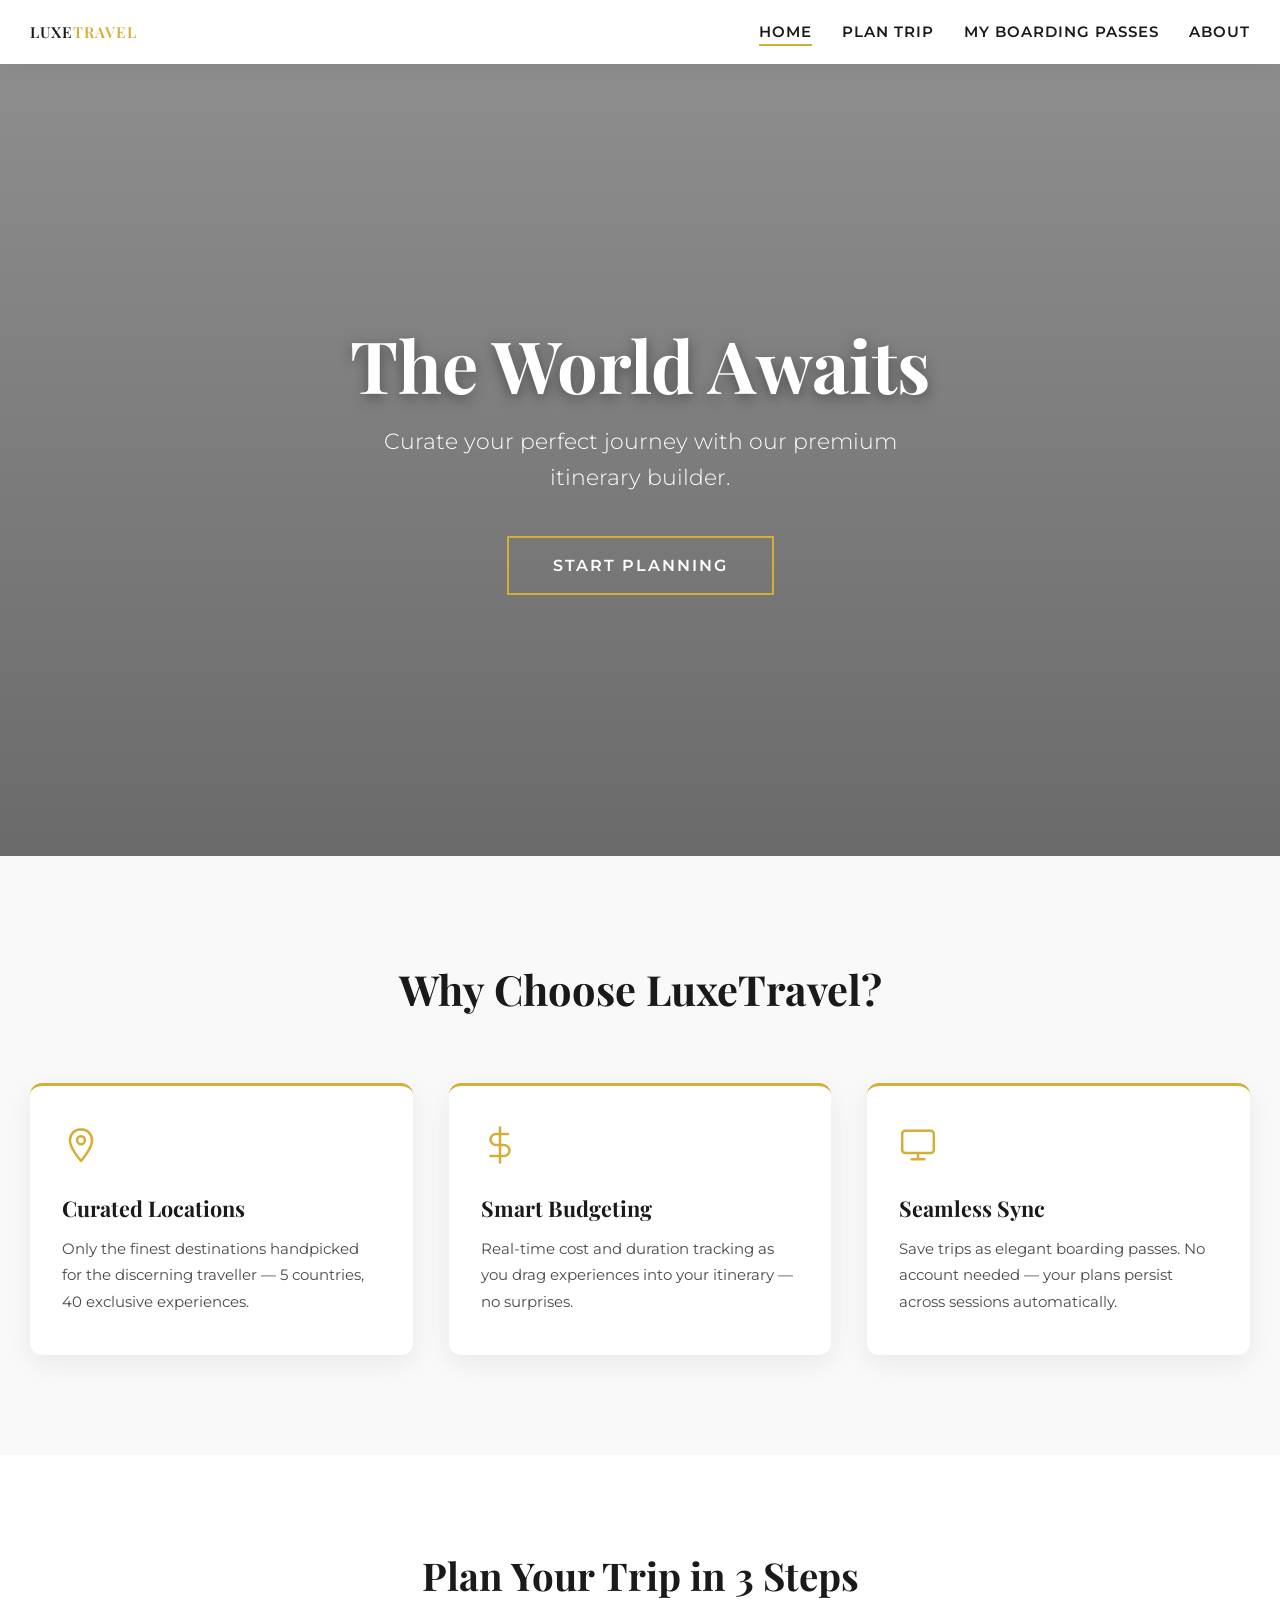
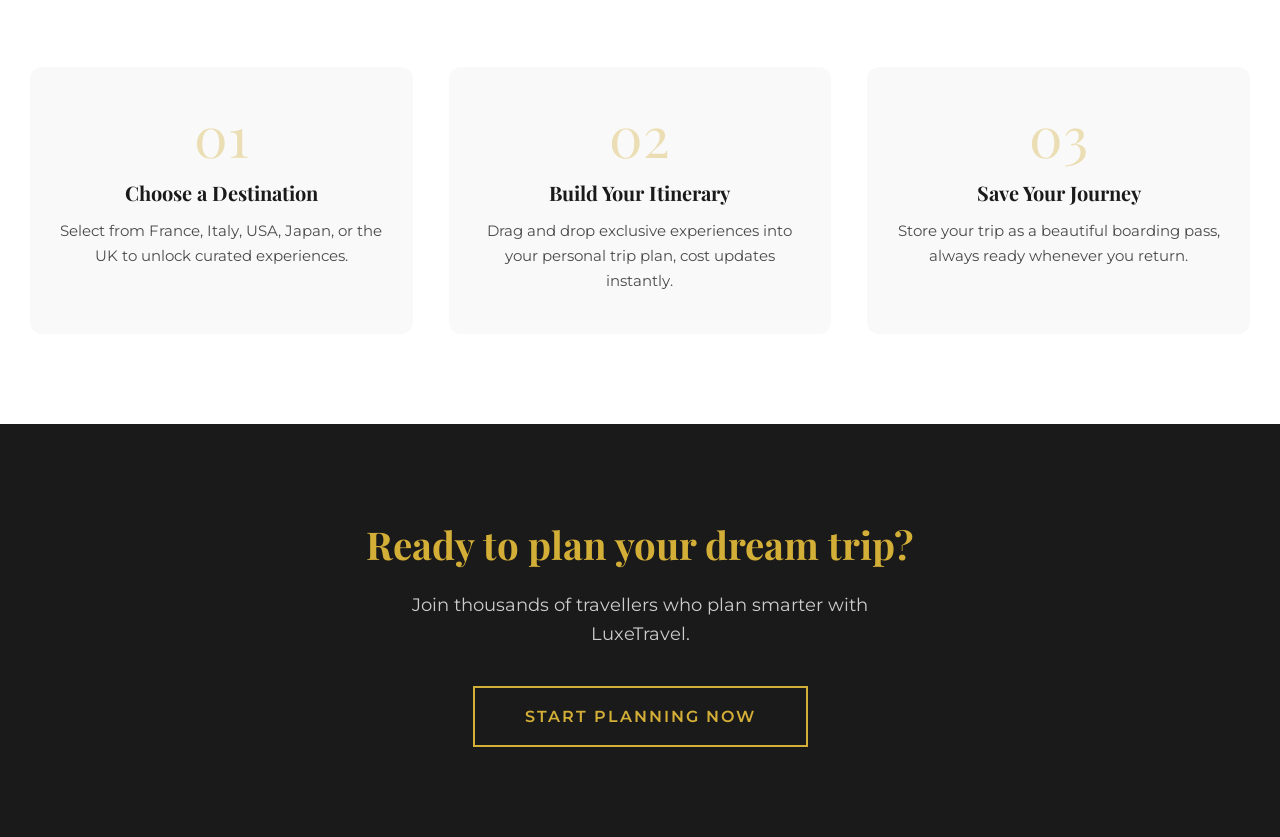
<file: index.html>
<!DOCTYPE html>
<html lang="en">
<head>
    <meta charset="UTF-8">
    <meta name="viewport" content="width=device-width, initial-scale=1.0">
    <title>LuxeTravel | Premium Route Planner</title>
    <meta name="description" content="LuxeTravel — Plan your perfect luxury trip. Curate personalized itineraries, track your budget in real-time, and save your journeys as beautiful boarding passes.">

    <link rel="preconnect" href="https://fonts.googleapis.com">
    <link rel="preconnect" href="https://fonts.gstatic.com" crossorigin>
    <link rel="preconnect" href="https://cdnjs.cloudflare.com">
    <link rel="stylesheet" href="style.css">
</head>
<body>

    <header class="main-header" role="banner">
        <div class="container navbar">
            <a href="index.html" class="logo" aria-label="LuxeTravel — go to homepage">Luxe<span>Travel</span></a>
            <nav aria-label="Main navigation">
                <ul>
                    <li><a href="index.html" class="active" aria-current="page">Home</a></li>
                    <li><a href="planner.html">Plan Trip</a></li>
                    <li><a href="my-routes.html">My Boarding Passes</a></li>
                    <li><a href="about.html">About</a></li>
                </ul>
            </nav>
        </div>
    </header>

    <main>

        <!-- HERO -->
        <section class="hero" aria-label="Welcome banner">
            <div class="hero-content">
                <h1>The World Awaits</h1>
                <p>Curate your perfect journey with our premium itinerary builder.</p>
                <a href="planner.html" class="btn-luxury">Start Planning</a>
            </div>
        </section>

        <!-- WHY LUXETRAVEL -->
        <section class="features-section" aria-labelledby="features-heading">
            <div class="container">
                <h2 id="features-heading">Why Choose LuxeTravel?</h2>
                <div class="features-grid">

                    <article class="feature-card">
                        <div class="feature-icon" aria-hidden="true">
                            <svg width="38" height="38" viewBox="0 0 24 24" fill="none" stroke="currentColor" stroke-width="1.6" stroke-linecap="round" stroke-linejoin="round"><path d="M12 2C8.13 2 5 5.13 5 9c0 5.25 7 13 7 13s7-7.75 7-13c0-3.87-3.13-7-7-7z"/><circle cx="12" cy="9" r="2.5"/></svg>
                        </div>
                        <div class="feature-text">
                            <h3>Curated Locations</h3>
                            <p>Only the finest destinations handpicked for the discerning traveller — 5 countries, 40 exclusive experiences.</p>
                        </div>
                    </article>

                    <article class="feature-card">
                        <div class="feature-icon" aria-hidden="true">
                            <svg width="38" height="38" viewBox="0 0 24 24" fill="none" stroke="currentColor" stroke-width="1.6" stroke-linecap="round" stroke-linejoin="round"><line x1="12" y1="1" x2="12" y2="23"/><path d="M17 5H9.5a3.5 3.5 0 0 0 0 7h5a3.5 3.5 0 0 1 0 7H6"/></svg>
                        </div>
                        <div class="feature-text">
                            <h3>Smart Budgeting</h3>
                            <p>Real-time cost and duration tracking as you drag experiences into your itinerary — no surprises.</p>
                        </div>
                    </article>

                    <article class="feature-card">
                        <div class="feature-icon" aria-hidden="true">
                            <svg width="38" height="38" viewBox="0 0 24 24" fill="none" stroke="currentColor" stroke-width="1.6" stroke-linecap="round" stroke-linejoin="round"><rect x="2" y="3" width="20" height="14" rx="2"/><path d="M8 21h8M12 17v4"/></svg>
                        </div>
                        <div class="feature-text">
                            <h3>Seamless Sync</h3>
                            <p>Save trips as elegant boarding passes. No account needed — your plans persist across sessions automatically.</p>
                        </div>
                    </article>

                </div>
            </div>
        </section>

        <!-- HOW IT WORKS -->
        <section class="steps-section" aria-labelledby="steps-heading">
            <div class="container">
                <h2 id="steps-heading">Plan Your Trip in 3 Steps</h2>
                <ol class="steps-grid">
                    <li class="step-card">
                        <span class="step-number" aria-hidden="true">01</span>
                        <h3>Choose a Destination</h3>
                        <p>Select from France, Italy, USA, Japan, or the UK to unlock curated experiences.</p>
                    </li>
                    <li class="step-card">
                        <span class="step-number" aria-hidden="true">02</span>
                        <h3>Build Your Itinerary</h3>
                        <p>Drag and drop exclusive experiences into your personal trip plan, cost updates instantly.</p>
                    </li>
                    <li class="step-card">
                        <span class="step-number" aria-hidden="true">03</span>
                        <h3>Save Your Journey</h3>
                        <p>Store your trip as a beautiful boarding pass, always ready whenever you return.</p>
                    </li>
                </ol>
            </div>
        </section>

        <!-- CTA -->
        <section class="cta-section" aria-labelledby="cta-heading">
            <div class="container cta-inner">
                <h2 id="cta-heading">Ready to plan your dream trip?</h2>
                <p>Join thousands of travellers who plan smarter with LuxeTravel.</p>
                <a href="planner.html" class="btn-luxury cta-btn">Start Planning Now</a>
            </div>
        </section>

    </main>

</body>
</html>
</file>
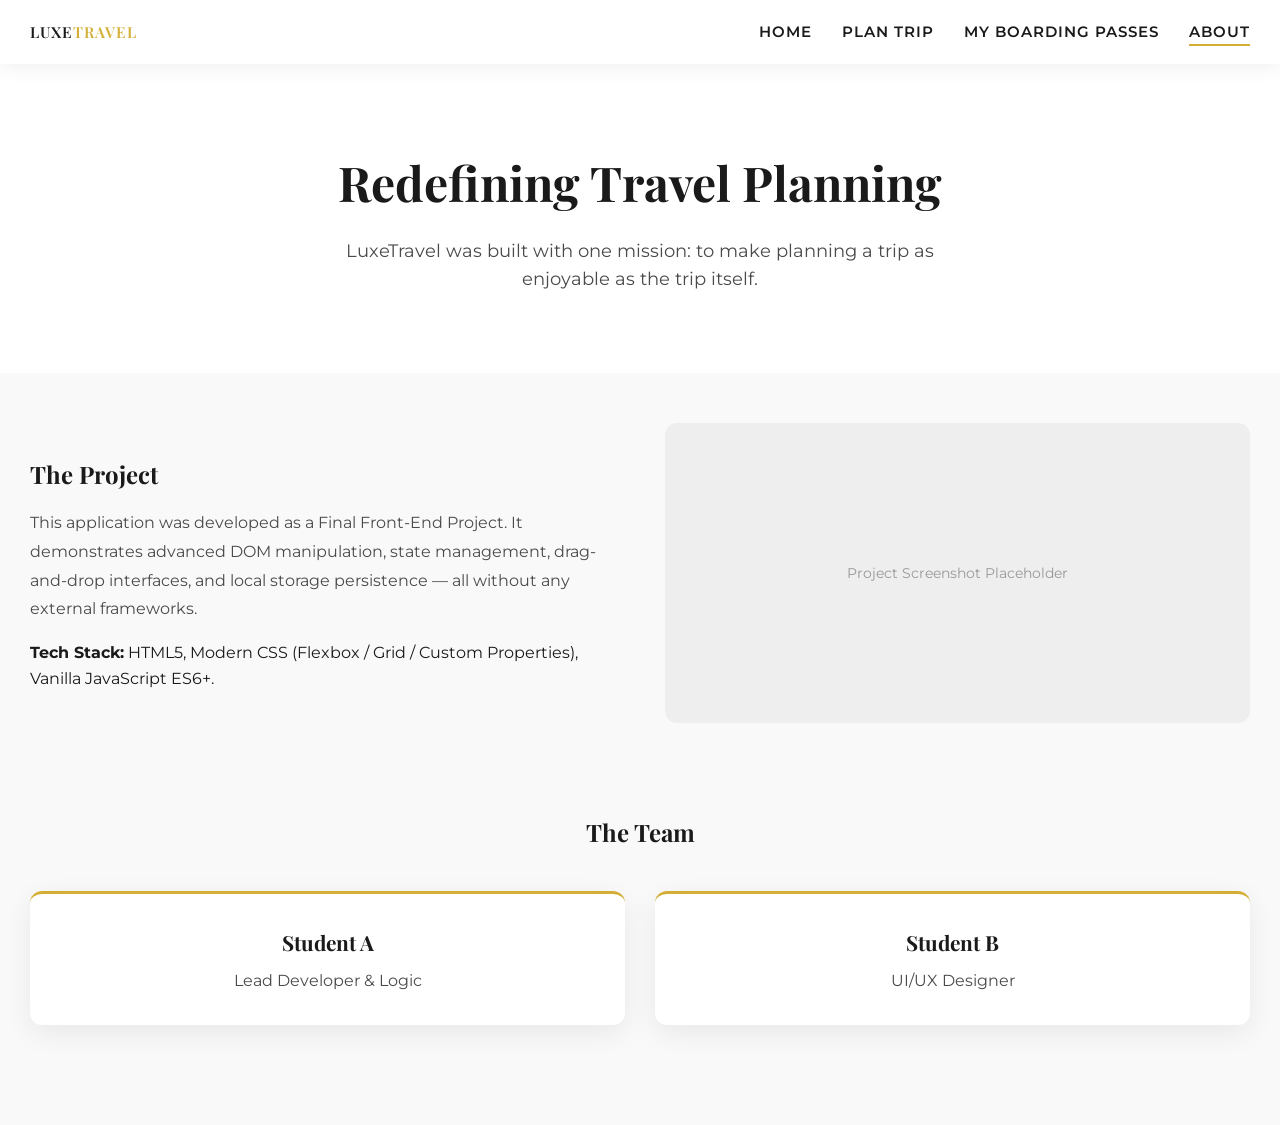
<file: about.html>
<!DOCTYPE html>
<html lang="en">
<head>
    <meta charset="UTF-8">
    <meta name="viewport" content="width=device-width, initial-scale=1.0">
    <title>About Us | LuxeTravel</title>
    <meta name="description" content="Learn about the LuxeTravel project — a premium travel itinerary builder built with HTML5, CSS3, and Vanilla JavaScript as a final front-end development project.">

    <link rel="preconnect" href="https://fonts.googleapis.com">
    <link rel="preconnect" href="https://fonts.gstatic.com" crossorigin>

    <link rel="stylesheet" href="style.css">
</head>
<body>

    <header class="main-header" role="banner">
        <div class="container navbar">
            <a href="index.html" class="logo" aria-label="LuxeTravel — go to homepage">Luxe<span>Travel</span></a>
            <nav aria-label="Main navigation">
                <ul>
                    <li><a href="index.html">Home</a></li>
                    <li><a href="planner.html">Plan Trip</a></li>
                    <li><a href="my-routes.html">My Boarding Passes</a></li>
                    <li><a href="about.html" class="active" aria-current="page">About</a></li>
                </ul>
            </nav>
        </div>
    </header>

    <main>

        <!-- HERO -->
        <section class="about-hero" aria-labelledby="about-heading">
            <div class="container">
                <h1 id="about-heading">Redefining Travel Planning</h1>
                <p style="max-width:600px; margin:16px auto 0; color:var(--text-light); font-size:1.1rem;">
                    LuxeTravel was built with one mission: to make planning a trip as enjoyable as the trip itself.
                </p>
            </div>
        </section>

        <!-- THE PROJECT -->
        <section class="container" style="margin-bottom:90px;" aria-labelledby="project-heading">
            <div class="about-grid">
                <div>
                    <h2 id="project-heading">The Project</h2>
                    <p style="margin-top:16px; color:var(--text-light); line-height:1.8;">
                        This application was developed as a Final Front-End Project. It demonstrates advanced DOM manipulation, state management, drag-and-drop interfaces, and local storage persistence — all without any external frameworks.
                    </p>
                    <p style="margin-top:16px;">
                        <strong>Tech Stack:</strong> HTML5, Modern CSS (Flexbox / Grid / Custom Properties), Vanilla JavaScript ES6+.
                    </p>
                </div>
                <div
                    style="background:#eee; height:300px; border-radius:12px; display:flex; align-items:center; justify-content:center;"
                    role="img"
                    aria-label="Project screenshot placeholder">
                    <span style="color:#999; font-size:0.9rem;">Project Screenshot Placeholder</span>
                </div>
            </div>
        </section>

        <!-- THE TEAM -->
        <section class="container" style="text-align:center; margin-bottom:100px;" aria-labelledby="team-heading">
            <h2 id="team-heading">The Team</h2>
            <div style="display:grid; grid-template-columns:repeat(auto-fit, minmax(200px,1fr)); gap:30px; margin-top:40px;">
                <div class="team-member">
                    <h3>Student A</h3>
                    <p>Lead Developer &amp; Logic</p>
                </div>
                <div class="team-member">
                    <h3>Student B</h3>
                    <p>UI/UX Designer</p>
                </div>
            </div>
        </section>

    </main>

</body>
</html>
</file>
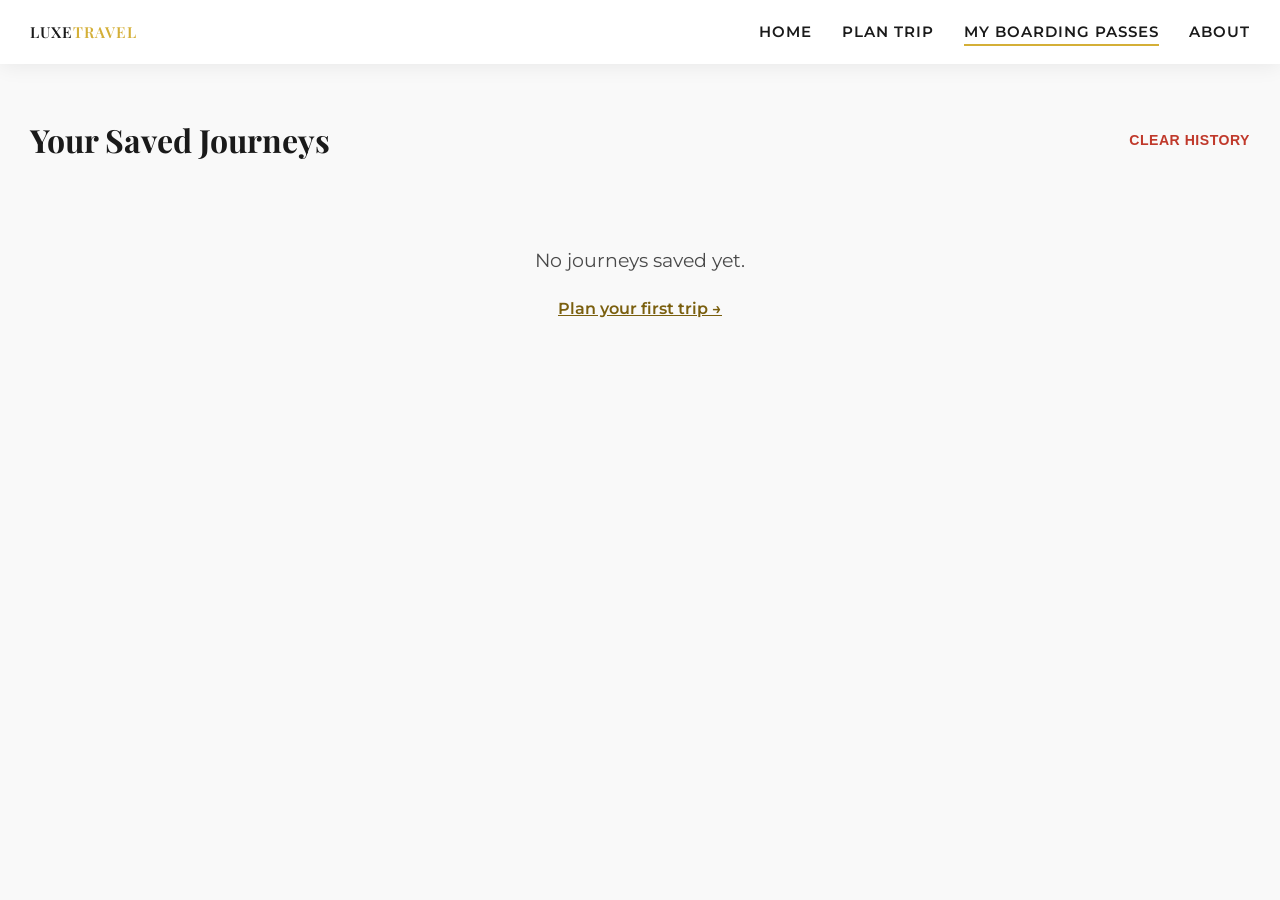
<file: my-routes.html>
<!DOCTYPE html>
<html lang="en">
<head>
    <meta charset="UTF-8">
    <meta name="viewport" content="width=device-width, initial-scale=1.0">
    <title>My Boarding Passes | LuxeTravel</title>
    <meta name="description" content="View and manage your saved LuxeTravel journeys. Each trip is displayed as a stylized boarding pass showing your destination, full itinerary, total cost and duration.">

    <link rel="preconnect" href="https://fonts.googleapis.com">
    <link rel="preconnect" href="https://fonts.gstatic.com" crossorigin>
    <link rel="preconnect" href="https://cdnjs.cloudflare.com">

    <link rel="stylesheet" href="style.css">
    <link rel="stylesheet" href="https://cdnjs.cloudflare.com/ajax/libs/font-awesome/6.0.0/css/all.min.css">
</head>
<body>

    <header class="main-header" role="banner">
        <div class="container navbar">
            <a href="index.html" class="logo" aria-label="LuxeTravel — go to homepage">Luxe<span>Travel</span></a>
            <nav aria-label="Main navigation">
                <ul>
                    <li><a href="index.html">Home</a></li>
                    <li><a href="planner.html">Plan Trip</a></li>
                    <li><a href="my-routes.html" class="active" aria-current="page">My Boarding Passes</a></li>
                    <li><a href="about.html">About</a></li>
                </ul>
            </nav>
        </div>
    </header>

    <main class="container" style="margin-top:50px; margin-bottom:80px;">

        <div style="display:flex; justify-content:space-between; align-items:center; margin-bottom:40px; flex-wrap:wrap; gap:16px;">
            <h1>Your Saved Journeys</h1>
            <button
                id="clear-history-btn"
                style="color:#c0392b; background:none; border:none; cursor:pointer; font-weight:700; font-size:0.88rem; letter-spacing:0.5px;"
                aria-label="Clear all saved journeys">
                CLEAR HISTORY
            </button>
        </div>

        <div id="saved-trips-container" aria-live="polite" aria-label="Saved trips list">
            <p style="text-align:center; margin-top:50px; color:var(--text-light);">Loading your trips…</p>
        </div>

    </main>

    <script src="src/js/my-routes.js"></script>
</body>
</html>
</file>
<file: style.css>
/* ============================================================
   LUXETRAVEL — LUXURY TRAVEL THEME
   Responsive: Desktop / Laptop / Tablet / Mobile / Small Phone
   ============================================================ */

@import url('https://fonts.googleapis.com/css2?family=Playfair+Display:wght@400;700&family=Montserrat:wght@300;400;500;600&display=swap');

/* ── CSS Variables ── */
:root {
    --primary-color:   #d4af37;
    --primary-dark:    #7a5f0e;      /* Darkened to 4.6:1 contrast on white — WCAG AA */
    --secondary-color: #1a1a1a;
    --bg-color:        #f9f9f9;
    --card-bg:         #ffffff;
    --text-main:       #1a1a1a;
    --text-light:      #4a4a4a;      /* Darkened to 9.7:1 on white — WCAG AAA */
    --shadow-soft:     0 8px 28px rgba(0,0,0,0.07);
    --shadow-heavy:    0 20px 50px rgba(0,0,0,0.14);
    --radius:          12px;
    --header-height:   70px;
}

/* ── Reset ── */
*, *::before, *::after { box-sizing: border-box; margin: 0; padding: 0; }

body {
    font-family: 'Montserrat', sans-serif;
    background-color: var(--bg-color);
    color: var(--text-main);
    line-height: 1.6;
    overflow-x: hidden;
}

h1, h2, h3, .logo { font-family: 'Playfair Display', serif; }
a { text-decoration: none; color: inherit; transition: 0.3s; }
ul { list-style: none; }
img { display: block; max-width: 100%; }


/* ============================================================
   HEADER & NAVBAR
   ============================================================ */

.main-header {
    background-color: var(--card-bg);
    padding: 1.2rem 0;
    position: sticky;
    top: 0;
    z-index: 1000;
    box-shadow: 0 2px 20px rgba(0,0,0,0.07);
}

.navbar {
    display: flex;
    justify-content: space-between;
    align-items: center;
}

/* Logo is now an <a> tag — inherit style */
.logo {
    font-family: 'Playfair Display', serif;
    font-size: 1.8rem;
    font-weight: 700;
    color: var(--secondary-color);
    letter-spacing: 1px;
    white-space: nowrap;
}
.logo span { color: var(--primary-color); }

.navbar ul   { display: flex; gap: 30px; flex-wrap: nowrap; }

.navbar a {
    font-weight: 600;
    font-size: 0.95rem;
    color: var(--secondary-color);
    text-transform: uppercase;
    letter-spacing: 1px;
    position: relative;
    white-space: nowrap;
}

.navbar a::after {
    content: '';
    position: absolute;
    width: 0; height: 2px;
    bottom: -5px; left: 0;
    background-color: var(--primary-color);
    transition: 0.3s;
}
.navbar a:hover::after,
.navbar a.active::after { width: 100%; }


/* ============================================================
   HERO SECTION
   — min-height avoids CLS caused by vh + dynamic content
   — background-attachment:fixed only on desktop (iOS glitch)
   ============================================================ */

.hero {
    min-height: 88vh;
    background:
        linear-gradient(rgba(0,0,0,0.42), rgba(0,0,0,0.58)),
        url('https://images.unsplash.com/photo-1476514525535-07fb3b4ae5f1?auto=format&fit=crop&w=1920&q=75')
        center / cover no-repeat;
    display: flex;
    align-items: center;
    justify-content: center;
    text-align: center;
    color: white;
}

@media (min-width: 1025px) {
    .hero { background-attachment: fixed; }
}

.hero-content { padding: 0 20px; }

.hero-content h1 {
    font-size: 4.5rem;
    line-height: 1.1;
    margin-bottom: 20px;
    text-shadow: 0 4px 14px rgba(0,0,0,0.4);
}

.hero-content p {
    font-size: 1.4rem;
    font-weight: 300;
    margin-bottom: 40px;
    max-width: 580px;
    margin-left: auto;
    margin-right: auto;
}

.btn-luxury {
    display: inline-block;
    padding: 15px 44px;
    background: transparent;
    border: 2px solid var(--primary-color);
    color: white;
    font-family: 'Montserrat', sans-serif;
    text-transform: uppercase;
    font-weight: 600;
    letter-spacing: 2px;
    cursor: pointer;
    transition: background 0.35s, box-shadow 0.35s, color 0.35s;
}

.btn-luxury:hover {
    background: var(--primary-color);
    color: #1a1a1a;
    box-shadow: 0 0 22px rgba(212,175,55,0.55);
}


/* ============================================================
   LAYOUT CONTAINER
   ============================================================ */

.container { max-width: 1400px; margin: 0 auto; padding: 0 30px; }


/* ============================================================
   FEATURES SECTION (index.html)
   ============================================================ */

.features-section {
    padding: 100px 0;
    background: var(--bg-color);
}

.features-section h2 {
    font-size: 2.6rem;
    text-align: center;
    color: var(--secondary-color);
    margin-bottom: 60px;
}

.features-grid {
    display: grid;
    grid-template-columns: repeat(3, 1fr);
    gap: 36px;
}

.feature-card {
    display: flex;
    flex-direction: column;
    align-items: flex-start;
    padding: 40px 32px;
    background: var(--card-bg);
    border-radius: var(--radius);
    box-shadow: var(--shadow-soft);
    border-top: 3px solid var(--primary-color);
    transition: transform 0.3s, box-shadow 0.3s;
}

.feature-card:hover {
    transform: translateY(-6px);
    box-shadow: var(--shadow-heavy);
}

.feature-icon {
    color: var(--primary-color);
    margin-bottom: 20px;
    flex-shrink: 0;
}

.feature-text h3 {
    font-size: 1.35rem;
    color: var(--secondary-color);
    margin-bottom: 10px;
}

.feature-text p {
    color: var(--text-light);
    font-size: 0.95rem;
    line-height: 1.75;
}


/* ============================================================
   STEPS SECTION (index.html)
   ============================================================ */

.steps-section {
    padding: 90px 0;
    background: white;
}

.steps-section h2 {
    font-size: 2.4rem;
    text-align: center;
    color: var(--secondary-color);
    margin-bottom: 60px;
}

.steps-grid {
    display: grid;
    grid-template-columns: repeat(3, 1fr);
    gap: 36px;
    list-style: none;
    padding: 0;
    counter-reset: none;
}

.step-card {
    text-align: center;
    padding: 40px 28px;
    border-radius: var(--radius);
    background: var(--bg-color);
    position: relative;
}

.step-number {
    display: block;
    font-size: 3.5rem;
    font-family: 'Playfair Display', serif;
    color: var(--primary-color);
    opacity: 0.35;
    line-height: 1;
    margin-bottom: 14px;
}

.step-card h3 {
    font-size: 1.25rem;
    color: var(--secondary-color);
    margin-bottom: 10px;
}

.step-card p {
    color: var(--text-light);
    font-size: 0.92rem;
    line-height: 1.7;
}


/* ============================================================
   CTA SECTION (index.html)
   ============================================================ */

.cta-section {
    background: var(--secondary-color);
    padding: 90px 0;
    text-align: center;
}

.cta-inner h2 {
    font-size: 2.4rem;
    color: var(--primary-color);
    margin-bottom: 16px;
}

.cta-inner p {
    font-size: 1.1rem;
    color: rgba(255,255,255,0.78);
    margin-bottom: 38px;
    max-width: 480px;
    margin-left: auto;
    margin-right: auto;
}

.cta-btn {
    border-color: var(--primary-color);
    color: var(--primary-color);
    padding: 16px 50px;
}

.cta-btn:hover {
    background: var(--primary-color);
    color: var(--secondary-color);
    box-shadow: 0 0 28px rgba(212,175,55,0.45);
}


/* ============================================================
   COUNTRY SELECTION SCREEN
   ============================================================ */

#country-selection-screen {
    padding: 50px 0 80px;
    text-align: center;
    min-height: 80vh;
}

#country-selection-screen h1 {
    font-size: 3rem;
    margin-top: 50px;
}

#country-selection-screen > p {
    color: var(--text-light);
    font-size: 1.15rem;
    margin-top: 10px;
}

.country-grid {
    display: grid;
    grid-template-columns: repeat(auto-fit, minmax(250px, 1fr));
    gap: 30px;
    margin-top: 50px;
}

.country-card {
    position: relative;
    height: 350px;
    border-radius: var(--radius);
    overflow: hidden;
    cursor: pointer;
    box-shadow: var(--shadow-soft);
    transition: transform 0.4s;
}

.country-card:hover  { transform: translateY(-10px); }
.country-card img    { width: 100%; height: 100%; object-fit: cover; transition: 0.45s; }
.country-card:hover img { transform: scale(1.1); }

.country-card h3 {
    position: absolute;
    bottom: 20px; left: 20px;
    color: white;
    font-size: 2rem;
    z-index: 2;
    text-shadow: 0 2px 10px rgba(0,0,0,0.6);
}

.country-card::after {
    content: '';
    position: absolute;
    inset: 0;
    background: linear-gradient(to top, rgba(0,0,0,0.78), transparent 55%);
}


/* ============================================================
   PLANNER LAYOUT
   ============================================================ */

.planner-layout {
    display: grid;
    grid-template-columns: 2fr 1fr;
    gap: 40px;
    margin-top: 40px;
    margin-bottom: 80px;
    align-items: start;
}

.itinerary-column {
    position: sticky;
    top: calc(var(--header-height) + 70px);
    height: calc(100vh - 160px);
    overflow-y: auto;
    padding-right: 5px;
    scrollbar-width: thin;
    scrollbar-color: var(--primary-color) #eee;
}

.itinerary-column::-webkit-scrollbar { width: 4px; }
.itinerary-column::-webkit-scrollbar-thumb { background: var(--primary-color); border-radius: 2px; }

.section-header h2 {
    font-size: 2.5rem;
    color: var(--secondary-color);
    border-bottom: 3px solid var(--primary-color);
    display: inline-block;
    padding-bottom: 10px;
    margin-bottom: 30px;
}

.catalog-grid {
    display: grid;
    grid-template-columns: repeat(auto-fill, minmax(250px, 1fr));
    gap: 25px;
}

.attraction-card {
    background: white;
    border-radius: var(--radius);
    overflow: hidden;
    box-shadow: var(--shadow-soft);
    border: 1px solid rgba(0,0,0,0.05);
    cursor: grab;
    transition: transform 0.3s, box-shadow 0.3s;
    -webkit-user-select: none;
    user-select: none;
}

.attraction-card:active  { cursor: grabbing; }
.attraction-card:hover   { box-shadow: var(--shadow-heavy); transform: translateY(-4px); }

.attraction-card img     { width: 100%; height: 180px; object-fit: cover; }
.card-body               { padding: 20px; }
.card-title              { font-size: 1.15rem; margin-bottom: 5px; color: var(--secondary-color); }

.card-details {
    display: flex;
    justify-content: space-between;
    margin-top: 14px;
    font-weight: 700;
    color: var(--primary-dark);
    font-size: 0.9rem;
}

/* Drop Zone */
.itinerary-section {
    background: white;
    border: 2px dashed #dcdcdc;
    border-radius: var(--radius);
    min-height: 100%;
    padding: 20px;
    display: flex;
    flex-direction: column;
    transition: background 0.3s, border-color 0.3s;
}

.empty-state {
    margin: auto;
    text-align: center;
    color: #aaa;
    padding: 30px 0;
}

.itinerary-list { margin-top: 5px; }

.itinerary-item {
    background: #fdfdfd;
    border-left: 4px solid var(--primary-color);
    padding: 14px 16px;
    margin-bottom: 14px;
    display: flex;
    justify-content: space-between;
    align-items: center;
    box-shadow: 0 3px 10px rgba(0,0,0,0.04);
    border-radius: 4px;
}

.itinerary-item strong { display: block; font-size: 0.95rem; color: var(--secondary-color); }

.itinerary-item .item-meta {
    font-size: 0.78rem;
    color: var(--text-light);
    margin-top: 3px;
}

/* Remove button in itinerary */
.remove-btn {
    background: none;
    border: none;
    cursor: pointer;
    color: #c0392b;
    font-size: 1rem;
    padding: 6px;
    flex-shrink: 0;
    transition: color 0.2s;
}
.remove-btn:hover { color: #e74c3c; }

/* Dashboard Bar */
.dashboard-bar {
    background: var(--secondary-color);
    color: var(--primary-color);
    padding: 15px 0;
    position: sticky;
    top: var(--header-height);
    z-index: 900;
    margin-bottom: 20px;
}

.stat-value { color: white; margin-left: 5px; font-weight: 400; }


/* ============================================================
   MY BOARDING PASSES
   ============================================================ */

.boarding-pass {
    background: white;
    border-radius: var(--radius);
    box-shadow: var(--shadow-heavy);
    display: flex;
    overflow: hidden;
    margin-bottom: 30px;
    position: relative;
}

.pass-left {
    background: var(--secondary-color);
    color: var(--primary-color);
    padding: 30px;
    flex: 1;
    display: flex;
    flex-direction: column;
    justify-content: center;
    text-align: center;
    border-right: 2px dashed rgba(255,255,255,0.18);
    min-width: 120px;
}

.pass-left h3    { font-size: 3rem; margin: 0; line-height: 1; }
.pass-left span  { color: white; letter-spacing: 2px; text-transform: uppercase; font-size: 0.78rem; }

.pass-main {
    flex: 3;
    padding: 30px;
    display: flex;
    flex-direction: column;
}

.pass-header {
    display: flex;
    justify-content: space-between;
    border-bottom: 1px solid #eee;
    padding-bottom: 15px;
    margin-bottom: 15px;
    flex-wrap: wrap;
    gap: 10px;
}

.pass-header small { color: var(--text-light); font-size: 0.72rem; text-transform: uppercase; letter-spacing: 0.5px; }
.pass-header .val  { font-weight: 700; margin-top: 2px; font-size: 0.95rem; }
.pass-header .val.cost { color: var(--primary-dark); }

.pass-details ul {
    display: grid;
    grid-template-columns: 1fr 1fr;
    gap: 8px 20px;
    list-style: disc;
    padding-left: 20px;
    font-size: 0.88rem;
    color: var(--text-main);
}

.delete-trip-btn {
    position: absolute;
    top: 14px; right: 14px;
    background: none;
    border: none;
    color: #c0392b;
    cursor: pointer;
    font-size: 1.1rem;
    padding: 8px;
    line-height: 1;
    transition: color 0.2s;
}
.delete-trip-btn:hover { color: #e74c3c; }


/* ============================================================
   ABOUT PAGE
   ============================================================ */

.about-hero {
    text-align: center;
    padding: 80px 20px;
    background: white;
    margin-bottom: 50px;
}

.about-hero h1 { font-size: 3rem; margin-bottom: 16px; }

.about-grid {
    display: grid;
    grid-template-columns: 1fr 1fr;
    gap: 50px;
    align-items: center;
}

.team-member {
    text-align: center;
    padding: 32px 24px;
    background: white;
    box-shadow: var(--shadow-soft);
    border-radius: var(--radius);
    border-top: 3px solid var(--primary-color);
}

.team-member h3 { font-size: 1.3rem; margin-bottom: 8px; }
.team-member p  { color: var(--text-light); }


/* ============================================================
   UTILITY
   ============================================================ */

.hidden { display: none !important; }

.sr-only {
    position: absolute;
    width: 1px; height: 1px;
    padding: 0; margin: -1px;
    overflow: hidden;
    clip: rect(0,0,0,0);
    white-space: nowrap;
    border: 0;
}


/* ============================================================
   TABLET — max 1024px
   ============================================================ */

@media (max-width: 1024px) {

    .navbar ul  { gap: 20px; }
    .navbar a   { font-size: 0.85rem; letter-spacing: 0.5px; }
    .logo       { font-size: 1.6rem; }

    .hero-content h1 { font-size: 3.6rem; }

    /* Features: 2 columns, last card centred */
    .features-grid {
        grid-template-columns: repeat(2, 1fr);
        gap: 28px;
    }
    .features-grid .feature-card:last-child {
        grid-column: 1 / -1;
        max-width: 420px;
        margin: 0 auto;
        flex-direction: row;
        align-items: flex-start;
        gap: 20px;
    }
    .features-grid .feature-card:last-child .feature-icon { margin-bottom: 0; }

    /* Steps: 3 cols still fine at 1024 */
    .steps-section h2 { font-size: 2.1rem; }

    .planner-layout {
        grid-template-columns: 1fr 1fr;
        gap: 24px;
    }

    .itinerary-column { height: calc(100vh - 180px); }

    .catalog-grid {
        grid-template-columns: repeat(auto-fill, minmax(200px, 1fr));
        gap: 18px;
    }

    .country-card { height: 280px; }
    .about-grid   { gap: 30px; }
}


/* ============================================================
   MOBILE — max 768px
   ============================================================ */

@media (max-width: 768px) {

    /* Navbar */
    .logo       { font-size: 1.4rem; }
    .navbar ul  { gap: 10px; }
    .navbar a   { font-size: 0.72rem; letter-spacing: 0; }

    .container  { padding: 0 16px; }

    /* Hero */
    .hero {
        min-height: 72vh;
        background-attachment: scroll;
    }
    .hero-content h1 { font-size: 2.4rem; }
    .hero-content p  { font-size: 1.05rem; padding: 0 8px; }
    .btn-luxury      { padding: 13px 30px; font-size: 0.85rem; }

    /* Features */
    .features-section { padding: 64px 0; }
    .features-section h2 { font-size: 2rem; margin-bottom: 40px; }

    .features-grid {
        grid-template-columns: 1fr;
        gap: 18px;
    }
    .features-grid .feature-card:last-child {
        grid-column: auto;
        max-width: 100%;
        flex-direction: row;
        align-items: flex-start;
        gap: 18px;
    }

    .feature-card {
        flex-direction: row;
        align-items: flex-start;
        gap: 18px;
        padding: 26px 22px;
    }
    .feature-icon { margin-bottom: 0; }

    /* Steps */
    .steps-section { padding: 60px 0; }
    .steps-section h2 { font-size: 1.9rem; margin-bottom: 36px; }
    .steps-grid { grid-template-columns: 1fr; gap: 18px; }
    .step-card { padding: 28px 22px; }
    .step-number { font-size: 2.8rem; }

    /* CTA */
    .cta-section { padding: 64px 0; }
    .cta-inner h2 { font-size: 1.9rem; }
    .cta-inner p  { font-size: 1rem; }

    /* Country Selection */
    #country-selection-screen h1 { font-size: 1.8rem; margin-top: 30px; }

    .country-grid {
        grid-template-columns: repeat(2, 1fr);
        gap: 14px;
        margin-top: 28px;
    }
    .country-card     { height: 200px; }
    .country-card h3  { font-size: 1.4rem; }

    /* Planner */
    .planner-layout {
        grid-template-columns: 1fr;
        gap: 0;
        margin-top: 16px;
        margin-bottom: 40px;
    }

    .itinerary-column {
        position: static;
        height: auto;
        overflow-y: visible;
        padding-right: 0;
        margin-top: 24px;
        order: 2;
    }

    .catalog-section   { order: 1; }
    .itinerary-section { min-height: 180px; }

    .catalog-grid {
        grid-template-columns: repeat(2, 1fr);
        gap: 12px;
    }
    .attraction-card img { height: 120px; }
    .card-body           { padding: 12px; }
    .card-title          { font-size: 0.95rem; }
    .section-header h2   { font-size: 1.6rem; }

    .dashboard-bar .container {
        flex-direction: column;
        align-items: flex-start;
        gap: 8px;
        padding: 10px 16px;
    }

    /* Boarding Passes */
    .boarding-pass   { flex-direction: column; }
    .pass-left {
        flex: none;
        flex-direction: row;
        justify-content: flex-start;
        align-items: center;
        gap: 16px;
        padding: 14px 18px;
        border-right: none;
        border-bottom: 2px dashed rgba(255,255,255,0.18);
    }
    .pass-left h3  { font-size: 2.2rem; }
    .pass-main     { padding: 16px; }
    .pass-details ul { grid-template-columns: 1fr; }

    .delete-trip-btn { top: 10px; right: 10px; padding: 10px; }

    /* About */
    .about-hero  { padding: 44px 16px; }
    .about-hero h1 { font-size: 2.2rem; }
    .about-grid  { grid-template-columns: 1fr; gap: 28px; }
}


/* ============================================================
   SMALL PHONES — max 480px
   ============================================================ */

@media (max-width: 480px) {

    .logo      { font-size: 1.2rem; }
    .navbar ul { gap: 7px; }
    .navbar a  { font-size: 0.60rem; }

    .hero { min-height: 62vh; }
    .hero-content h1 { font-size: 1.9rem; }
    .hero-content p  { font-size: 0.92rem; }
    .btn-luxury      { padding: 11px 24px; font-size: 0.8rem; letter-spacing: 1.5px; }

    .features-section h2 { font-size: 1.7rem; }
    .steps-section h2    { font-size: 1.7rem; }
    .cta-inner h2        { font-size: 1.65rem; }

    .country-grid  { grid-template-columns: 1fr; }
    .country-card  { height: 160px; }

    .catalog-grid  { grid-template-columns: 1fr; }
    .attraction-card img { height: 160px; }

    .pass-header   { flex-direction: column; gap: 6px; }
    .pass-left h3  { font-size: 1.8rem; }
    .pass-main     { padding: 12px; }

    .about-hero h1 { font-size: 1.8rem; }
}
</file>
